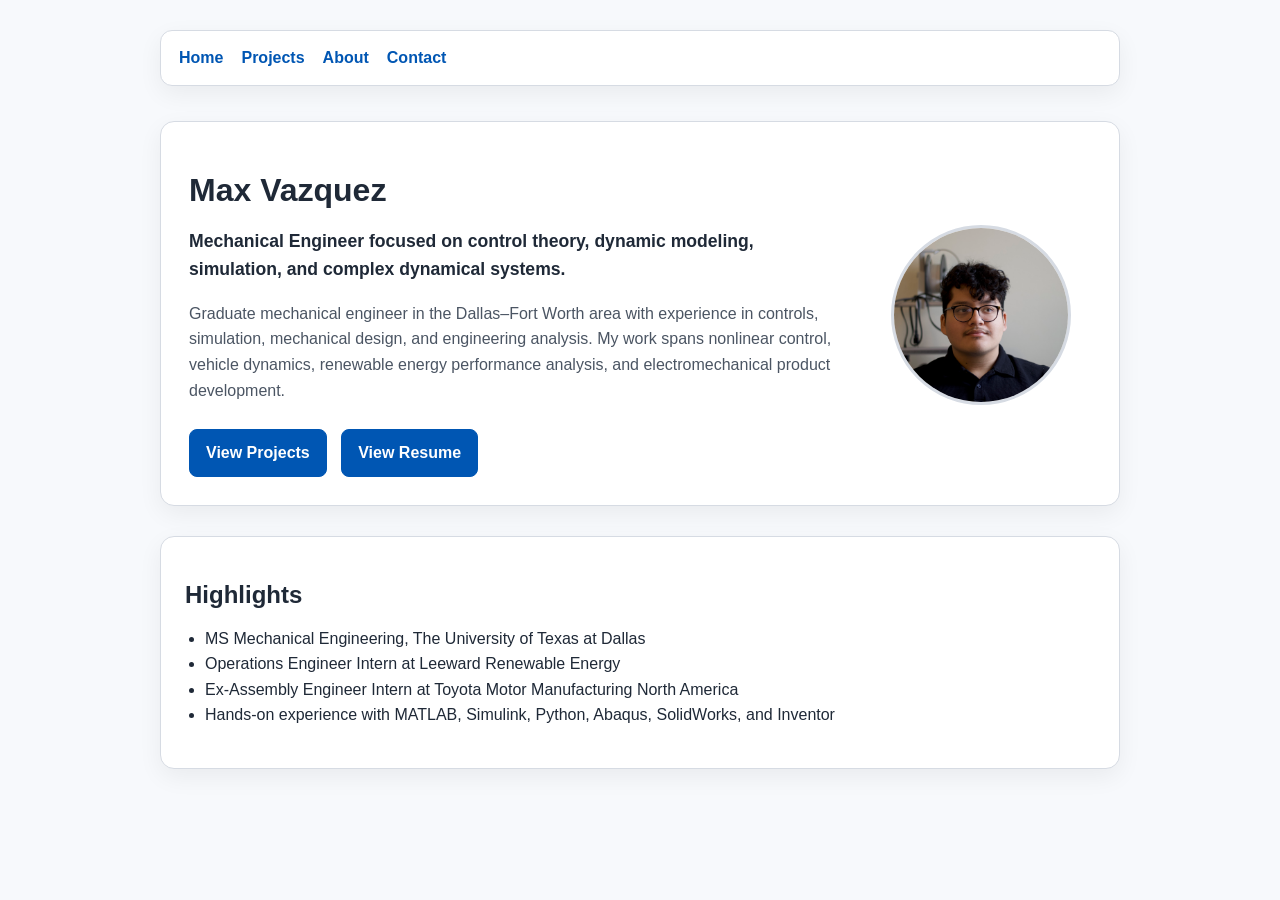
<file: index.html>
<!DOCTYPE html>
<html lang="en">
<head>
  <meta charset="UTF-8" />
  <meta name="viewport" content="width=device-width, initial-scale=1.0" />
  <title>Max Vazquez | Mechanical Engineer</title>
  <link rel="stylesheet" href="style.css" />
</head>
<body>
  <nav>
    <a href="index.html">Home</a>
    <a href="projects.html">Projects</a>
    <a href="about.html">About</a>
    <a href="contact.html">Contact</a>
  </nav>

  <div class="hero">
    <div class="hero-text">
      <h1>Max Vazquez</h1>
      <p class="tagline">
        Mechanical Engineer focused on control theory, dynamic modeling, simulation, and complex dynamical systems.
      </p>
      <p>
        Graduate mechanical engineer in the Dallas–Fort Worth area with experience in controls, simulation,
        mechanical design, and engineering analysis. My work spans nonlinear control, vehicle dynamics,
        renewable energy performance analysis, and electromechanical product development.
      </p>
      <a class="button" href="projects.html">View Projects</a>
      <a class="button" href="resume.html" target="_blank">View Resume</a>
    </div>

    <div class="hero-image">
      <img src="images/profile.jpg" alt="Portrait of Max Vazquez" class="profile-pic" />
    </div>
  </div>

  <section>
    <h2>Highlights</h2>
    <ul>
      <li>MS Mechanical Engineering, The University of Texas at Dallas</li>
      <li>Operations Engineer Intern at Leeward Renewable Energy</li>
      <li>Ex-Assembly Engineer Intern at Toyota Motor Manufacturing North America</li>
      <li>Hands-on experience with MATLAB, Simulink, Python, Abaqus, SolidWorks, and Inventor</li>
    </ul>
  </section>
</body>
</html>
</file>
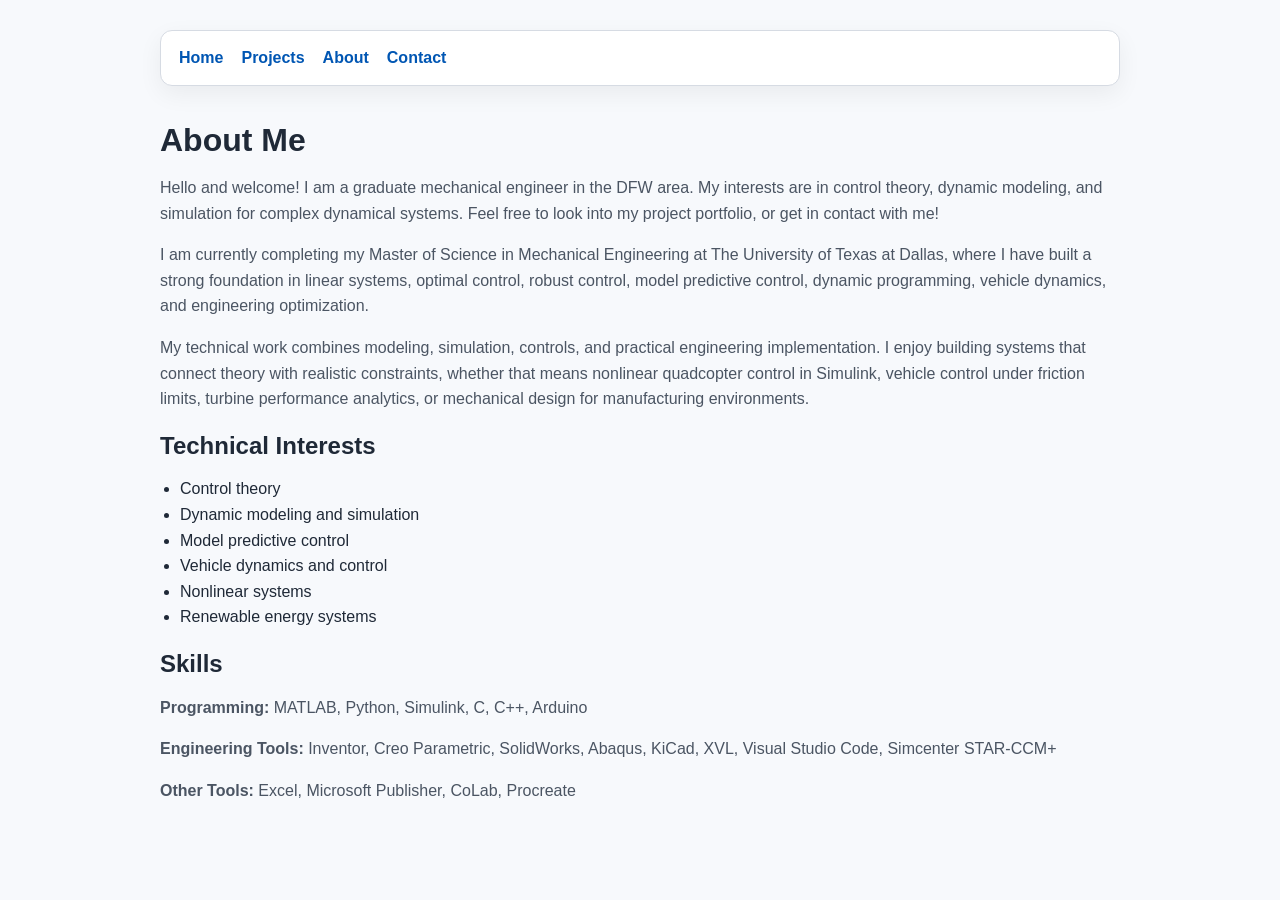
<file: about.html>
</html><!DOCTYPE html>
<html lang="en">
<head>
  <meta charset="UTF-8" />
  <meta name="viewport" content="width=device-width, initial-scale=1.0" />
  <title>About | Max Vazquez</title>
  <link rel="stylesheet" href="style.css" />
</head>
<body>
  <nav>
    <a href="index.html">Home</a>
    <a href="projects.html">Projects</a>
    <a href="about.html">About</a>
    <a href="contact.html">Contact</a>
  </nav>

  <h1>About Me</h1>

  <p>
    Hello and welcome! I am a graduate mechanical engineer in the DFW area. My interests are in control theory,
    dynamic modeling, and simulation for complex dynamical systems. Feel free to look into my project portfolio,
    or get in contact with me!
  </p>

  <p>
    I am currently completing my Master of Science in Mechanical Engineering at The University of Texas at Dallas,
    where I have built a strong foundation in linear systems, optimal control, robust control, model predictive
    control, dynamic programming, vehicle dynamics, and engineering optimization.
  </p>

  <p>
    My technical work combines modeling, simulation, controls, and practical engineering implementation.
    I enjoy building systems that connect theory with realistic constraints, whether that means nonlinear
    quadcopter control in Simulink, vehicle control under friction limits, turbine performance analytics,
    or mechanical design for manufacturing environments.
  </p>

  <h2>Technical Interests</h2>
  <ul>
    <li>Control theory</li>
    <li>Dynamic modeling and simulation</li>
    <li>Model predictive control</li>
    <li>Vehicle dynamics and control</li>
    <li>Nonlinear systems</li>
    <li>Renewable energy systems</li>
  </ul>

  <h2>Skills</h2>
  <p><strong>Programming:</strong> MATLAB, Python, Simulink, C, C++, Arduino</p>
  <p><strong>Engineering Tools:</strong> Inventor, Creo Parametric, SolidWorks, Abaqus, KiCad, XVL, Visual Studio Code, Simcenter STAR-CCM+</p>
  <p><strong>Other Tools:</strong> Excel, Microsoft Publisher, CoLab, Procreate</p>
</body>
</html>
</file>
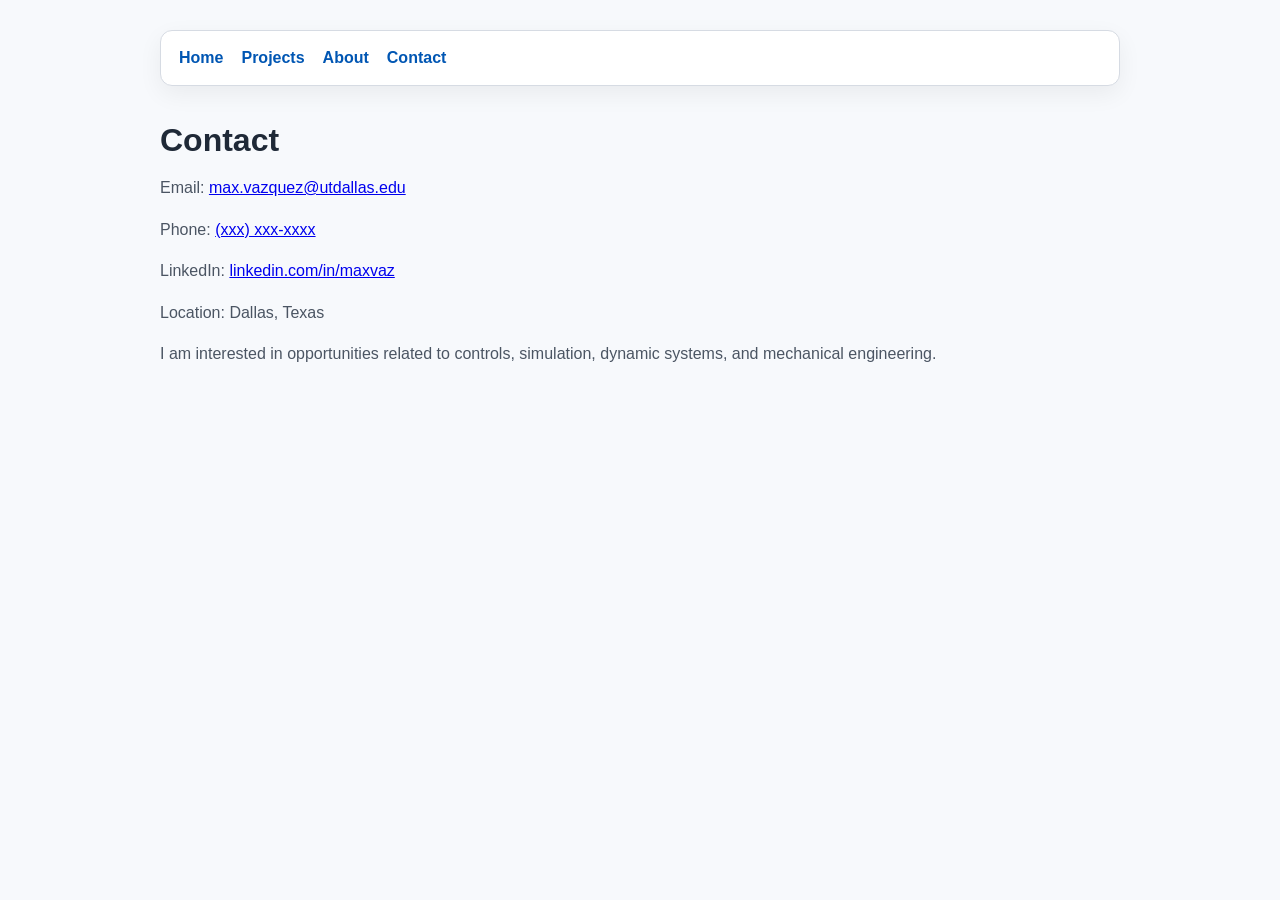
<file: contact.html>
<!DOCTYPE html>
<html lang="en">
<head>
  <meta charset="UTF-8" />
  <meta name="viewport" content="width=device-width, initial-scale=1.0" />
  <title>Contact | Max Vazquez</title>
  <link rel="stylesheet" href="style.css" />
</head>
<body>
  <nav>
    <a href="index.html">Home</a>
    <a href="projects.html">Projects</a>
    <a href="about.html">About</a>
    <a href="contact.html">Contact</a>
  </nav>

  <h1>Contact</h1>

  <p>Email: <a href="mailto:max.vazquez@utdallas.edu">max.vazquez@utdallas.edu</a></p>
  <p>Phone: <a href="tel:xxxxxxxxxx">(xxx) xxx-xxxx</a></p>
  <p>LinkedIn: <a href="https://www.linkedin.com/in/maxvaz" target="_blank">linkedin.com/in/maxvaz</a></p>
  <p>Location: Dallas, Texas</p>

  <p>
    I am interested in opportunities related to controls, simulation, dynamic systems, and mechanical engineering.
  </p>
</body>
</html>
</file>
<file: style.css>
:root {
  --bg: #f7f9fc;
  --surface: #ffffff;
  --text: #1f2937;
  --muted: #4b5563;
  --accent: #0056b3;
  --accent-hover: #003f85;
  --border: #d6dbe3;
  --shadow: 0 8px 24px rgba(0, 0, 0, 0.06);
}

* {
  box-sizing: border-box;
}

html {
  scroll-behavior: smooth;
}

body {
  font-family: Arial, sans-serif;
  max-width: 1000px;
  margin: 0 auto;
  padding: 30px 20px 60px;
  line-height: 1.6;
  color: var(--text);
  background-color: var(--bg);
}

nav {
  display: flex;
  flex-wrap: wrap;
  gap: 18px;
  margin-bottom: 35px;
  padding: 14px 18px;
  background: var(--surface);
  border: 1px solid var(--border);
  border-radius: 12px;
  box-shadow: var(--shadow);
}

nav a {
  text-decoration: none;
  color: var(--accent);
  font-weight: 600;
  transition: color 0.2s ease;
}

nav a:hover {
  color: var(--accent-hover);
}

h1, h2, h3 {
  color: var(--text);
  margin-bottom: 0.4em;
  line-height: 1.2;
}

p {
  color: var(--muted);
}

section {
  background: var(--surface);
  border: 1px solid var(--border);
  border-radius: 14px;
  padding: 24px;
  margin-bottom: 24px;
  box-shadow: var(--shadow);
}

.tagline {
  font-size: 1.1rem;
  font-weight: 600;
  color: var(--text);
}

.hero {
  display: flex;
  justify-content: space-between;
  align-items: center;
  gap: 30px;
  margin-bottom: 30px;
  flex-wrap: wrap;
  background: var(--surface);
  border: 1px solid var(--border);
  border-radius: 14px;
  padding: 28px;
  box-shadow: var(--shadow);
}

.hero-text {
  flex: 1 1 500px;
}

.hero-image {
  flex: 0 1 220px;
  text-align: center;
}

.profile-pic {
  width: 180px;
  height: 180px;
  object-fit: cover;
  border-radius: 50%;
  border: 3px solid var(--border);
}

.project {
  border-top: 1px solid var(--border);
  padding: 24px 0;
}

.project:first-child {
  border-top: none;
  padding-top: 0;
}

.button {
  display: inline-block;
  padding: 10px 16px;
  margin-right: 10px;
  margin-top: 10px;
  border: 1px solid var(--accent);
  border-radius: 8px;
  text-decoration: none;
  color: white;
  background: var(--accent);
  font-weight: 600;
  transition: background 0.2s ease, border-color 0.2s ease;
}

.button:hover {
  background: var(--accent-hover);
  border-color: var(--accent-hover);
}

img,
video {
  max-width: 100%;
  height: auto;
  border-radius: 8px;
  margin-top: 12px;
}

ul {
  padding-left: 20px;
}

.media-grid {
  display: grid;
  grid-template-columns: repeat(auto-fit, minmax(220px, 1fr));
  gap: 18px;
  margin: 15px 0 20px 0;
}

.media-card {
  border: 1px solid var(--border);
  border-radius: 10px;
  padding: 12px;
  background: #fdfdfd;
}

.media-card p {
  margin-top: 8px;
  font-size: 0.95rem;
  color: var(--muted);
}

@media (max-width: 700px) {
  body {
    padding: 20px 14px 40px;
  }

  .hero {
    padding: 20px;
  }

  nav {
    gap: 12px;
  }

  .profile-pic {
    width: 150px;
    height: 150px;
  }
}
</file>
